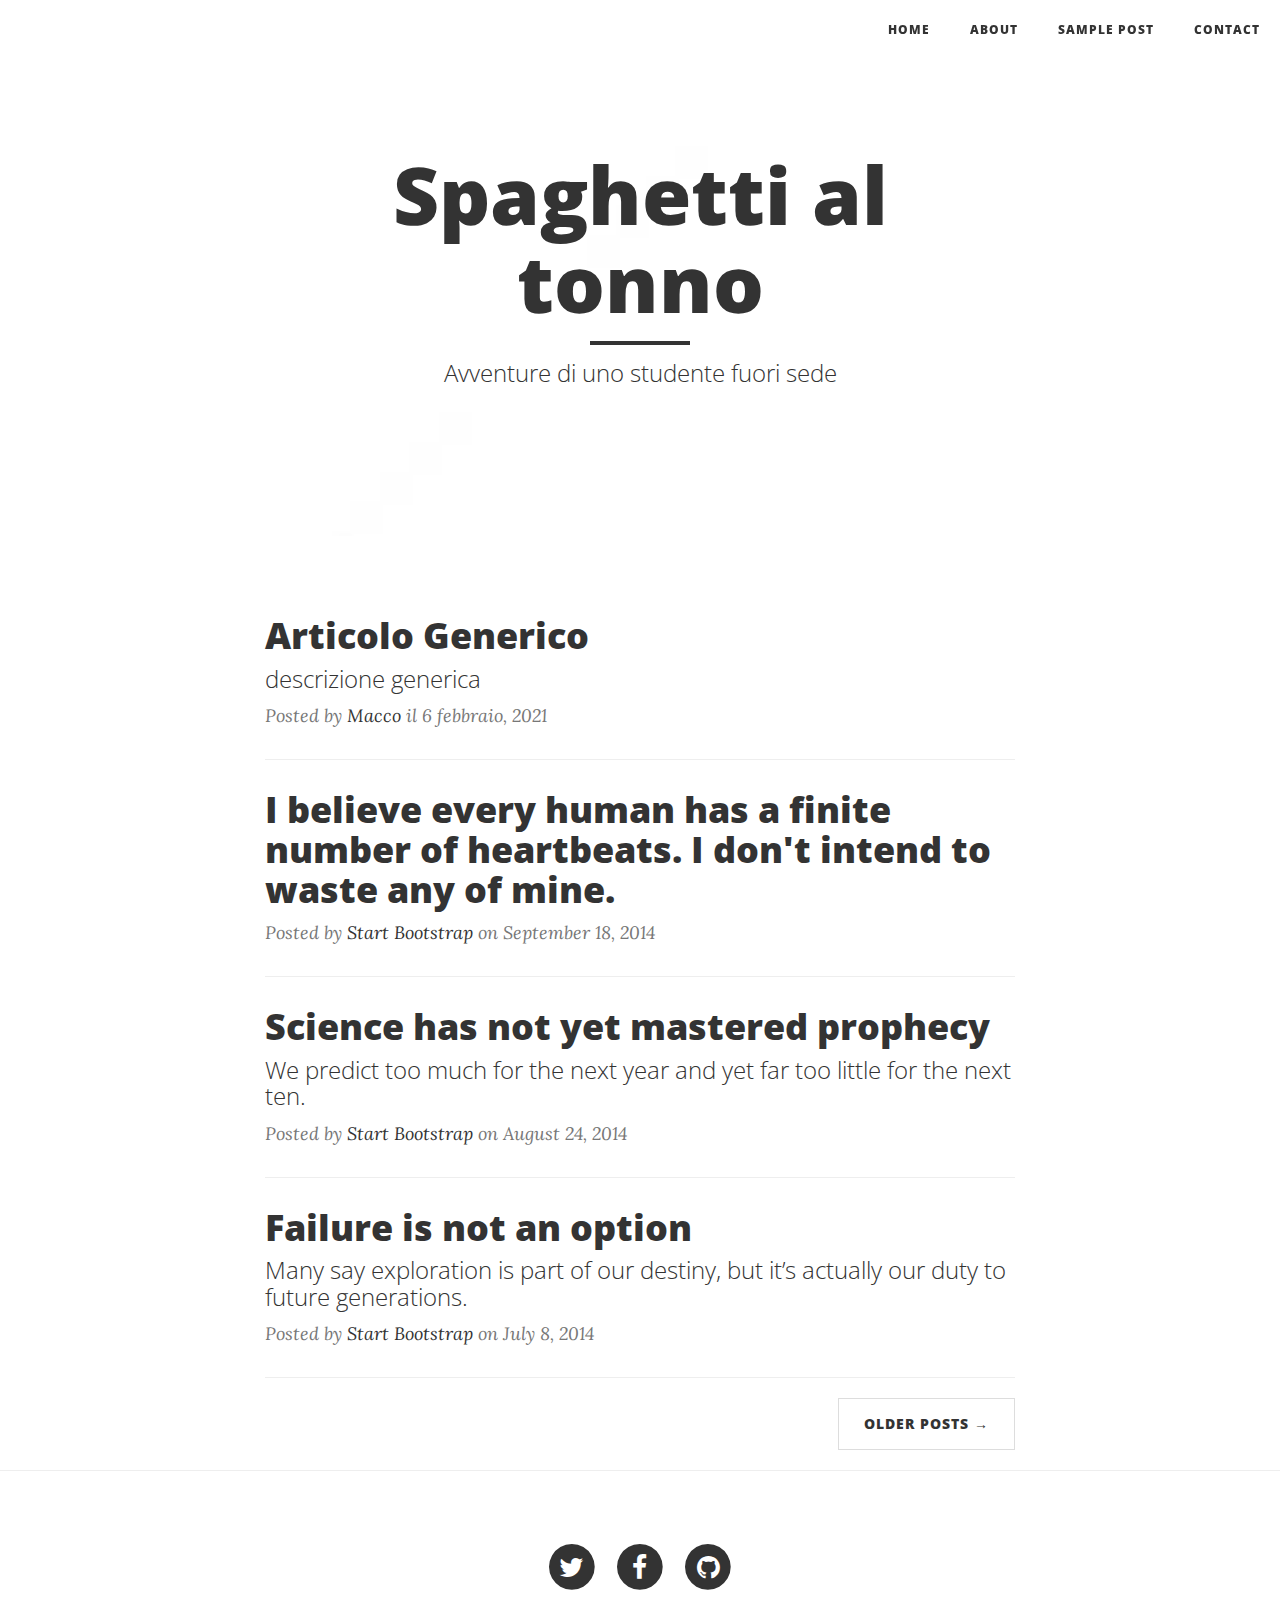
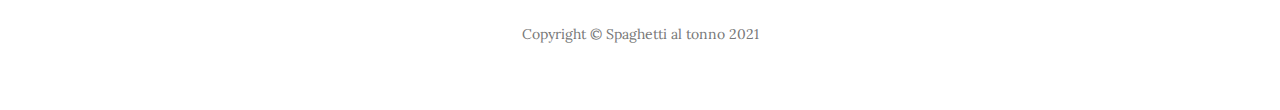
<file: index.html>
<!DOCTYPE html>
<html lang="en">

<head>

    <meta charset="utf-8">
    <meta http-equiv="X-UA-Compatible" content="IE=edge">
    <meta name="viewport" content="width=device-width, initial-scale=1">
    <meta name="description" content="">
    <meta name="author" content="">

    <title> Sat </title>

    <!-- Bootstrap Core CSS -->
    <link href="vendor/bootstrap/css/bootstrap.min.css" rel="stylesheet">

    <!-- Theme CSS -->
    <link href="css/clean-blog.min.css" rel="stylesheet">

    <!-- Custom Fonts -->
    <link href="vendor/font-awesome/css/font-awesome.min.css" rel="stylesheet" type="text/css">
    <link href='https://fonts.googleapis.com/css?family=Lora:400,700,400italic,700italic' rel='stylesheet' type='text/css'>
    <link href='https://fonts.googleapis.com/css?family=Open+Sans:300italic,400italic,600italic,700italic,800italic,400,300,600,700,800' rel='stylesheet' type='text/css'>

    <!-- HTML5 Shim and Respond.js IE8 support of HTML5 elements and media queries -->
    <!-- WARNING: Respond.js doesn't work if you view the page via file:// -->
    <!--[if lt IE 9]>
        <script src="https://oss.maxcdn.com/libs/html5shiv/3.7.0/html5shiv.js"></script>
        <script src="https://oss.maxcdn.com/libs/respond.js/1.4.2/respond.min.js"></script>
    <![endif]-->

</head>

<body>

    <!-- Navigation -->
    <nav class="navbar navbar-default navbar-custom navbar-fixed-top">
        <div class="container-fluid">
            <!-- Brand and toggle get grouped for better mobile display -->
            <div class="navbar-header page-scroll">
                <button type="button" class="navbar-toggle" data-toggle="collapse" data-target="#bs-example-navbar-collapse-1">
                    <span class="sr-only">Toggle navigation</span>
                    Menu <i class="fa fa-bars"></i>
                </button>
                <!-- <a class="navbar-brand" href="index.html">MMM</a> -->
            </div>

            <!-- Collect the nav links, forms, and other content for toggling -->
            <div class="collapse navbar-collapse" id="bs-example-navbar-collapse-1">
                <ul class="nav navbar-nav navbar-right">
                    <li>
                        <a href="index.html">Home</a>
                    </li>
                    <li>
                        <a href="about.html">About</a>
                    </li>
                    <li>
                        <a href="post.html">Sample Post</a>
                    </li>
                    <li>
                        <a href="contact.html">Contact</a>
                    </li>
                </ul>
            </div>
            <!-- /.navbar-collapse -->
        </div>
        <!-- /.container -->
    </nav>

    <!-- Page Header -->
    <!-- Set your background image for this header on the line below. -->
    <header class="intro-header" style="background-image: url('img/home-bg.jpg')">
        <div class="container">
            <div class="row">
                <div class="col-lg-8 col-lg-offset-2 col-md-10 col-md-offset-1">
                    <div class="site-heading">
                        <h1>Spaghetti al tonno</h1>
                        <hr class="small">
                        <span class="subheading">Avventure di uno studente fuori sede</span>
                    </div>
                </div>
            </div>
        </div>
    </header>

    <!-- Main Content -->
    <div class="container">
        <div class="row">
            <div class="col-lg-8 col-lg-offset-2 col-md-10 col-md-offset-1">
                <div class="post-preview">
                    <a href="post.html">
                        <h2 class="post-title">
                            Articolo Generico
                        </h2>
                        <h3 class="post-subtitle">
                            descrizione generica
                        </h3>
                    </a>
                    <p class="post-meta">Posted by <a href="about.html">Macco</a> il 6 febbraio, 2021</p>
                </div>
                <hr>
                <div class="post-preview">
                    <a href="post.html">
                        <h2 class="post-title">
                            I believe every human has a finite number of heartbeats. I don't intend to waste any of mine.
                        </h2>
                    </a>
                    <p class="post-meta">Posted by <a href="#">Start Bootstrap</a> on September 18, 2014</p>
                </div>
                <hr>
                <div class="post-preview">
                    <a href="post.html">
                        <h2 class="post-title">
                            Science has not yet mastered prophecy
                        </h2>
                        <h3 class="post-subtitle">
                            We predict too much for the next year and yet far too little for the next ten.
                        </h3>
                    </a>
                    <p class="post-meta">Posted by <a href="#">Start Bootstrap</a> on August 24, 2014</p>
                </div>
                <hr>
                <div class="post-preview">
                    <a href="post.html">
                        <h2 class="post-title">
                            Failure is not an option
                        </h2>
                        <h3 class="post-subtitle">
                            Many say exploration is part of our destiny, but it’s actually our duty to future generations.
                        </h3>
                    </a>
                    <p class="post-meta">Posted by <a href="#">Start Bootstrap</a> on July 8, 2014</p>
                </div>
                <hr>
                <!-- Pager -->
                <ul class="pager">
                    <li class="next">
                        <a href="#">Older Posts &rarr;</a>
                    </li>
                </ul>
            </div>
        </div>
    </div>

    <hr>

    <!-- Footer -->
    <footer>
        <div class="container">
            <div class="row">
                <div class="col-lg-8 col-lg-offset-2 col-md-10 col-md-offset-1">
                    <ul class="list-inline text-center">
                        <li>
                            <a href="#">
                                <span class="fa-stack fa-lg">
                                    <i class="fa fa-circle fa-stack-2x"></i>
                                    <i class="fa fa-twitter fa-stack-1x fa-inverse"></i>
                                </span>
                            </a>
                        </li>
                        <li>
                            <a href="#">
                                <span class="fa-stack fa-lg">
                                    <i class="fa fa-circle fa-stack-2x"></i>
                                    <i class="fa fa-facebook fa-stack-1x fa-inverse"></i>
                                </span>
                            </a>
                        </li>
                        <li>
                            <a href="#">
                                <span class="fa-stack fa-lg">
                                    <i class="fa fa-circle fa-stack-2x"></i>
                                    <i class="fa fa-github fa-stack-1x fa-inverse"></i>
                                </span>
                            </a>
                        </li>
                    </ul>
                    <p class="copyright text-muted">Copyright &copy; Spaghetti al tonno 2021</p>
                </div>
            </div>
        </div>
    </footer>

    <!-- jQuery -->
    <script src="vendor/jquery/jquery.min.js"></script>

    <!-- Bootstrap Core JavaScript -->
    <script src="vendor/bootstrap/js/bootstrap.min.js"></script>

    <!-- Contact Form JavaScript -->
    <script src="js/jqBootstrapValidation.js"></script>
    <script src="js/contact_me.js"></script>

    <!-- Theme JavaScript -->
    <script src="js/clean-blog.min.js"></script>

</body>

</html>
</file>
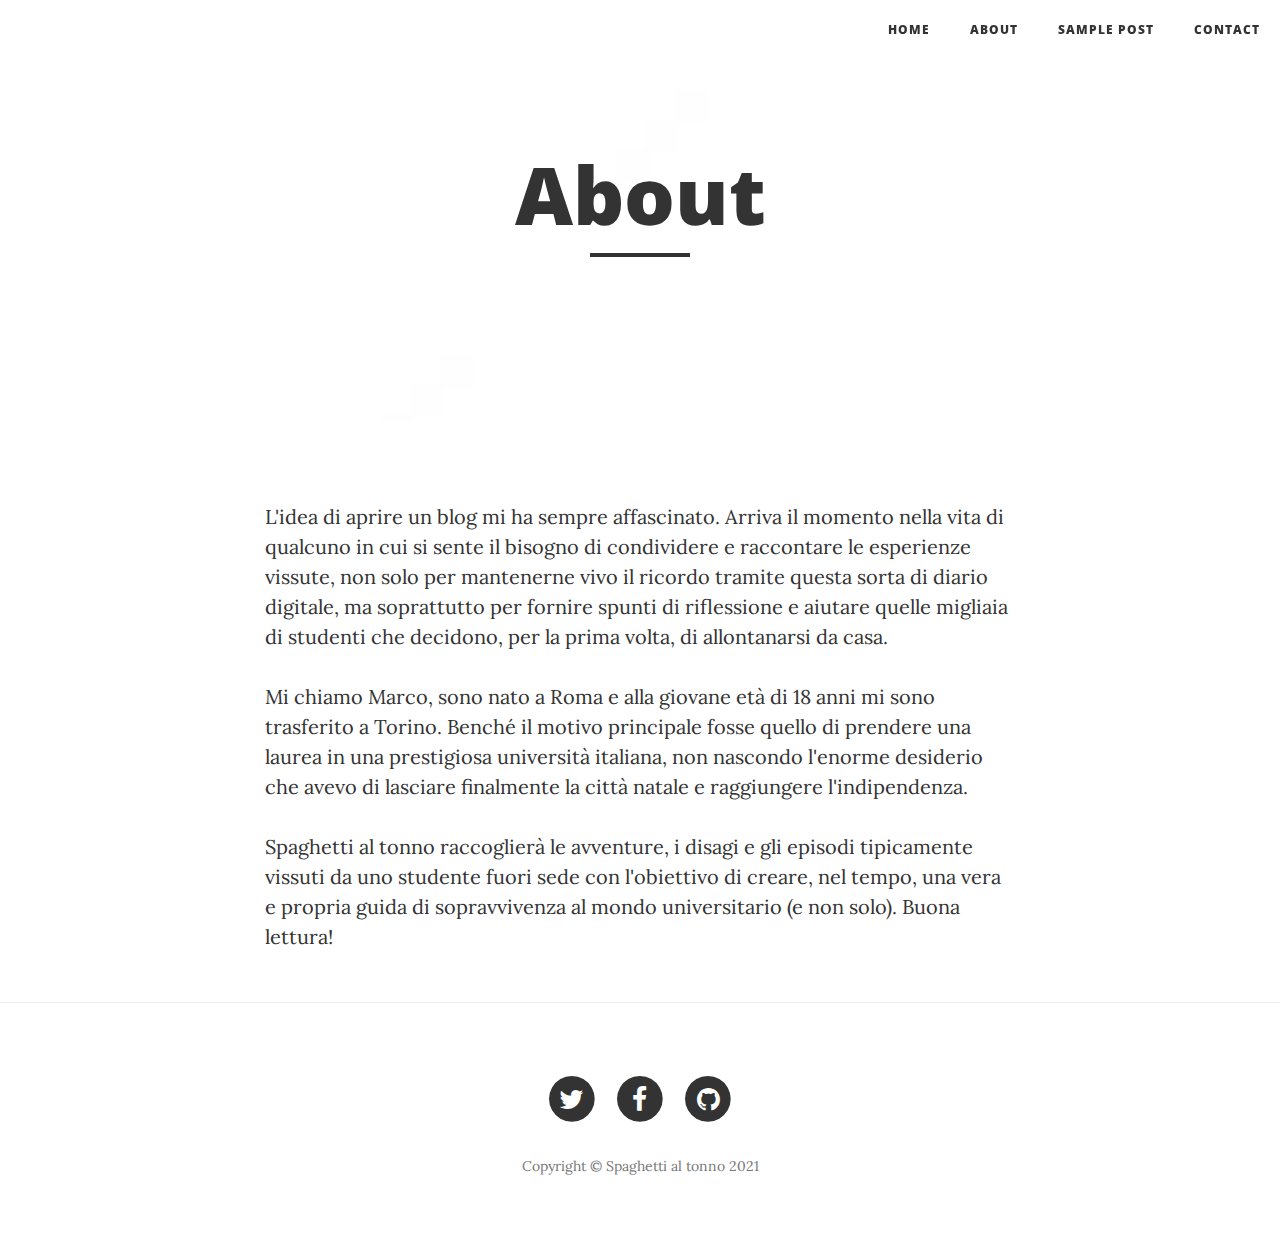
<file: about.html>
<!DOCTYPE html>
<html lang="en">

<head>

    <meta charset="utf-8">
    <meta http-equiv="X-UA-Compatible" content="IE=edge">
    <meta name="viewport" content="width=device-width, initial-scale=1">
    <meta name="description" content="">
    <meta name="author" content="">

    <title> Sat - About</title>

    <!-- Bootstrap Core CSS -->
    <link href="vendor/bootstrap/css/bootstrap.min.css" rel="stylesheet">

    <!-- Theme CSS -->
    <link href="css/clean-blog.min.css" rel="stylesheet">

    <!-- Custom Fonts -->
    <link href="vendor/font-awesome/css/font-awesome.min.css" rel="stylesheet" type="text/css">
    <link href='https://fonts.googleapis.com/css?family=Lora:400,700,400italic,700italic' rel='stylesheet' type='text/css'>
    <link href='https://fonts.googleapis.com/css?family=Open+Sans:300italic,400italic,600italic,700italic,800italic,400,300,600,700,800' rel='stylesheet' type='text/css'>

    <!-- HTML5 Shim and Respond.js IE8 support of HTML5 elements and media queries -->
    <!-- WARNING: Respond.js doesn't work if you view the page via file:// -->
    <!--[if lt IE 9]>
        <script src="https://oss.maxcdn.com/libs/html5shiv/3.7.0/html5shiv.js"></script>
        <script src="https://oss.maxcdn.com/libs/respond.js/1.4.2/respond.min.js"></script>
    <![endif]-->

</head>

<body>

    <!-- Navigation -->
    <nav class="navbar navbar-default navbar-custom navbar-fixed-top">
        <div class="container-fluid">
            <!-- Brand and toggle get grouped for better mobile display -->
            <div class="navbar-header page-scroll">
                <button type="button" class="navbar-toggle" data-toggle="collapse" data-target="#bs-example-navbar-collapse-1">
                    <span class="sr-only">Toggle navigation</span>
                    Menu <i class="fa fa-bars"></i>
                </button>
                <!-- <a class="navbar-brand" href="index.html">Start Bootstrap</a> -->
            </div>

            <!-- Collect the nav links, forms, and other content for toggling -->
            <div class="collapse navbar-collapse" id="bs-example-navbar-collapse-1">
                <ul class="nav navbar-nav navbar-right">
                    <li>
                        <a href="index.html">Home</a>
                    </li>
                    <li>
                        <a href="about.html">About</a>
                    </li>
                    <li>
                        <a href="post.html">Sample Post</a>
                    </li>
                    <li>
                        <a href="contact.html">Contact</a>
                    </li>
                </ul>
            </div>
            <!-- /.navbar-collapse -->
        </div>
        <!-- /.container -->
    </nav>

    <!-- Page Header -->
    <!-- Set your background image for this header on the line below. -->
    <header class="intro-header" style="background-image: url('img/about-bg.jpg')">
        <div class="container">
            <div class="row">
                <div class="col-lg-8 col-lg-offset-2 col-md-10 col-md-offset-1">
                    <div class="page-heading">
                        <h1>About</h1>
                        <hr class="small">
                        <!-- <span class="subheading">Studente, Cuoco, Re</span> -->
                    </div>
                </div>
            </div>
        </div>
    </header>

    <!-- Main Content -->
    <div class="container">
        <div class="row">
            <div class="col-lg-8 col-lg-offset-2 col-md-10 col-md-offset-1">
                <p> L'idea di aprire un blog mi ha sempre affascinato. Arriva il momento nella vita di qualcuno in cui si sente il bisogno di condividere e raccontare 
                    le esperienze vissute, non solo per mantenerne vivo il ricordo tramite questa sorta di diario digitale, ma soprattutto per fornire spunti di riflessione e 
                    aiutare quelle migliaia di studenti che decidono, per la prima volta, di allontanarsi da casa. 
                </p>
                <p> Mi chiamo Marco, sono nato a Roma e alla giovane età di 18 anni mi sono trasferito a Torino. Benché il motivo principale fosse quello di prendere una laurea
                    in una prestigiosa università italiana, non nascondo l'enorme desiderio che avevo di lasciare finalmente la città natale e 
                    raggiungere l'indipendenza. 
                </p>
                <p>
                    Spaghetti al tonno raccoglierà le avventure, i disagi e gli episodi tipicamente vissuti da uno studente fuori sede con l'obiettivo di creare, nel tempo, una
                    vera e propria guida di sopravvivenza al mondo universitario (e non solo). Buona lettura!   
                </p>
            </div>
        </div>
    </div>

    <hr>

    <!-- Footer -->
    <footer>
        <div class="container">
            <div class="row">
                <div class="col-lg-8 col-lg-offset-2 col-md-10 col-md-offset-1">
                    <ul class="list-inline text-center">
                        <li>
                            <a href="#">
                                <span class="fa-stack fa-lg">
                                    <i class="fa fa-circle fa-stack-2x"></i>
                                    <i class="fa fa-twitter fa-stack-1x fa-inverse"></i>
                                </span>
                            </a>
                        </li>
                        <li>
                            <a href="#">
                                <span class="fa-stack fa-lg">
                                    <i class="fa fa-circle fa-stack-2x"></i>
                                    <i class="fa fa-facebook fa-stack-1x fa-inverse"></i>
                                </span>
                            </a>
                        </li>
                        <li>
                            <a href="#">
                                <span class="fa-stack fa-lg">
                                    <i class="fa fa-circle fa-stack-2x"></i>
                                    <i class="fa fa-github fa-stack-1x fa-inverse"></i>
                                </span>
                            </a>
                        </li>
                    </ul>
                    <p class="copyright text-muted">Copyright &copy; Spaghetti al tonno 2021</p>
                </div>
            </div>
        </div>
    </footer>

    <!-- jQuery -->
    <script src="vendor/jquery/jquery.min.js"></script>

    <!-- Bootstrap Core JavaScript -->
    <script src="vendor/bootstrap/js/bootstrap.min.js"></script>

    <!-- Contact Form JavaScript -->
    <script src="js/jqBootstrapValidation.js"></script>
    <script src="js/contact_me.js"></script>

    <!-- Theme JavaScript -->
    <script src="js/clean-blog.min.js"></script>

</body>

</html>
</file>
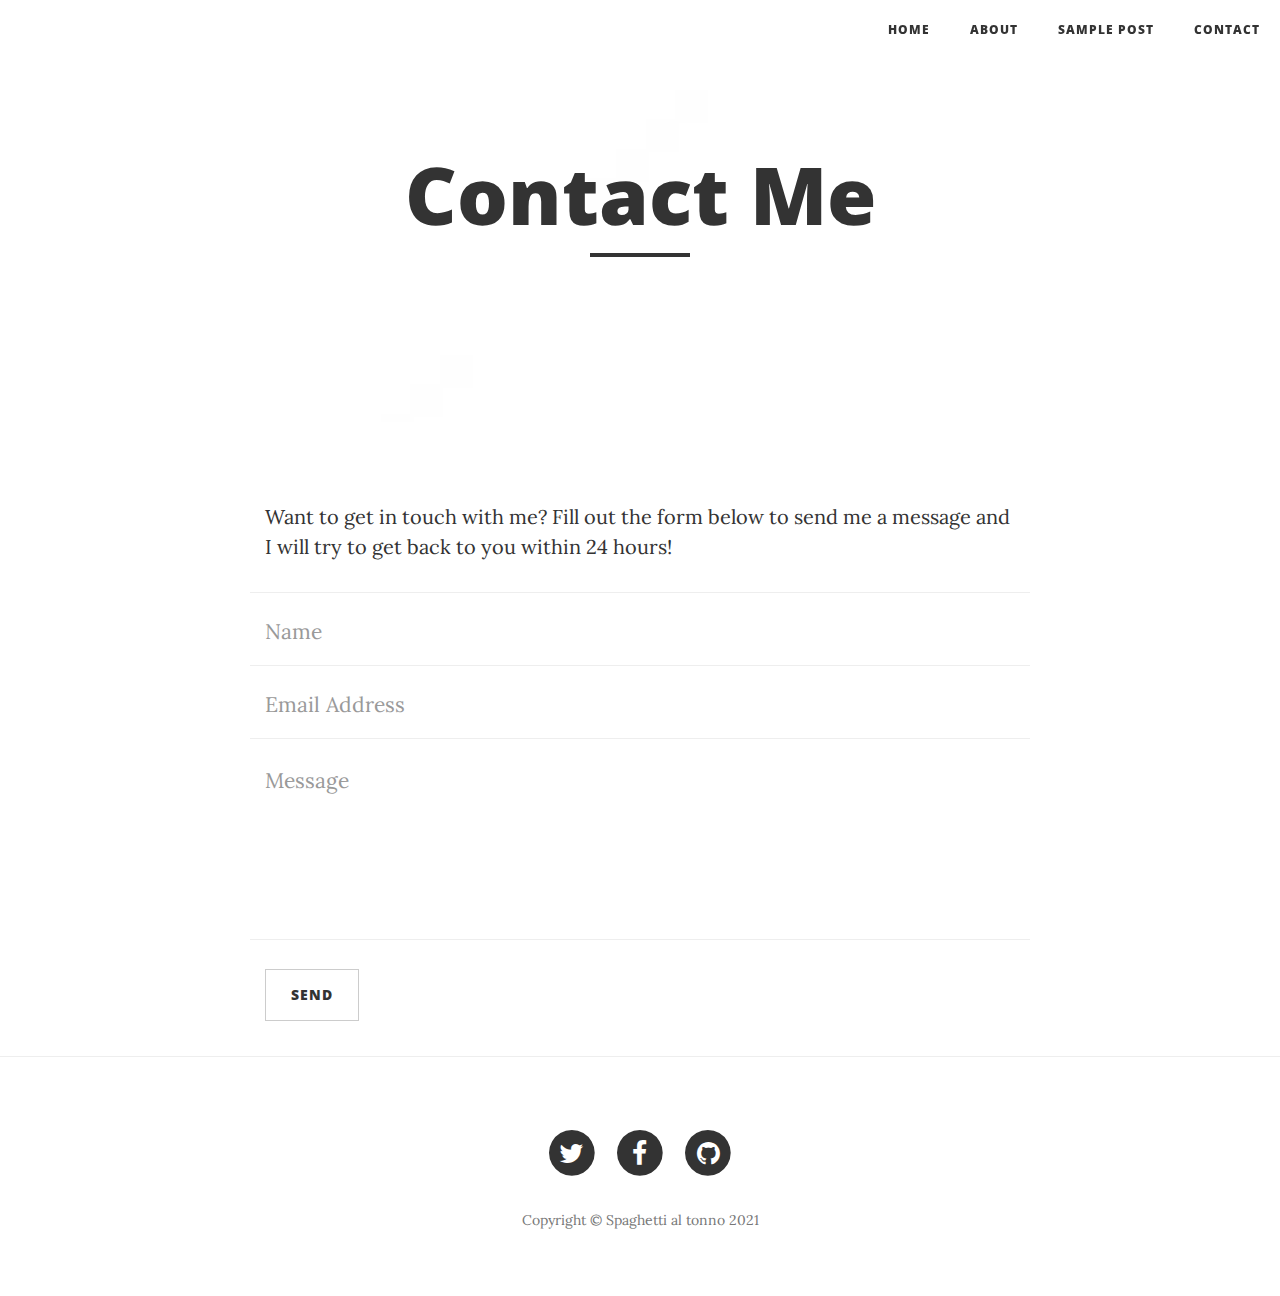
<file: contact.html>
<!DOCTYPE html>
<html lang="en">

<head>

    <meta charset="utf-8">
    <meta http-equiv="X-UA-Compatible" content="IE=edge">
    <meta name="viewport" content="width=device-width, initial-scale=1">
    <meta name="description" content="">
    <meta name="author" content="">

    <title> Sat - Contact</title>

    <!-- Bootstrap Core CSS -->
    <link href="vendor/bootstrap/css/bootstrap.min.css" rel="stylesheet">

    <!-- Theme CSS -->
    <link href="css/clean-blog.min.css" rel="stylesheet">

    <!-- Custom Fonts -->
    <link href="vendor/font-awesome/css/font-awesome.min.css" rel="stylesheet" type="text/css">
    <link href='https://fonts.googleapis.com/css?family=Lora:400,700,400italic,700italic' rel='stylesheet' type='text/css'>
    <link href='https://fonts.googleapis.com/css?family=Open+Sans:300italic,400italic,600italic,700italic,800italic,400,300,600,700,800' rel='stylesheet' type='text/css'>

    <!-- HTML5 Shim and Respond.js IE8 support of HTML5 elements and media queries -->
    <!-- WARNING: Respond.js doesn't work if you view the page via file:// -->
    <!--[if lt IE 9]>
        <script src="https://oss.maxcdn.com/libs/html5shiv/3.7.0/html5shiv.js"></script>
        <script src="https://oss.maxcdn.com/libs/respond.js/1.4.2/respond.min.js"></script>
    <![endif]-->

</head>

<body>

    <!-- Navigation -->
    <nav class="navbar navbar-default navbar-custom navbar-fixed-top">
        <div class="container-fluid">
            <!-- Brand and toggle get grouped for better mobile display -->
            <div class="navbar-header page-scroll">
                <button type="button" class="navbar-toggle" data-toggle="collapse" data-target="#bs-example-navbar-collapse-1">
                    <span class="sr-only">Toggle navigation</span>
                    Menu <i class="fa fa-bars"></i>
                </button>
                <!-- <a class="navbar-brand" href="index.html">Start Bootstrap</a> -->
            </div>

            <!-- Collect the nav links, forms, and other content for toggling -->
            <div class="collapse navbar-collapse" id="bs-example-navbar-collapse-1">
                <ul class="nav navbar-nav navbar-right">
                    <li>
                        <a href="index.html">Home</a>
                    </li>
                    <li>
                        <a href="about.html">About</a>
                    </li>
                    <li>
                        <a href="post.html">Sample Post</a>
                    </li>
                    <li>
                        <a href="contact.html">Contact</a>
                    </li>
                </ul>
            </div>
            <!-- /.navbar-collapse -->
        </div>
        <!-- /.container -->
    </nav>

    <!-- Page Header -->
    <!-- Set your background image for this header on the line below. -->
    <header class="intro-header" style="background-image: url('img/contact-bg.jpg')">
        <div class="container">
            <div class="row">
                <div class="col-lg-8 col-lg-offset-2 col-md-10 col-md-offset-1">
                    <div class="page-heading">
                        <h1>Contact Me</h1>
                        <hr class="small">
                        <span class="subheading"><span>
                    </div>
                </div>
            </div>
        </div>
    </header>

    <!-- Main Content -->
    <div class="container">
        <div class="row">
            <div class="col-lg-8 col-lg-offset-2 col-md-10 col-md-offset-1">
                <p>Want to get in touch with me? Fill out the form below to send me a message and I will try to get back to you within 24 hours!</p>
                <!-- Contact Form - Enter your email address on line 19 of the mail/contact_me.php file to make this form work. -->
                <!-- WARNING: Some web hosts do not allow emails to be sent through forms to common mail hosts like Gmail or Yahoo. It's recommended that you use a private domain email address! -->
                <!-- NOTE: To use the contact form, your site must be on a live web host with PHP! The form will not work locally! -->
                <form name="sentMessage" id="contactForm" novalidate method="POST">
                    <div class="row control-group">
                        <div class="form-group col-xs-12 floating-label-form-group controls">
                            <label>Name</label>
                            <input type="text" class="form-control" placeholder="Name" id="name" required data-validation-required-message="Please enter your name.">
                            <p class="help-block text-danger"></p>
                        </div>
                    </div>
                    <div class="row control-group">
                        <div class="form-group col-xs-12 floating-label-form-group controls">
                            <label>Email Address</label>
                            <input type="email" class="form-control" placeholder="Email Address" id="email" required data-validation-required-message="Please enter your email address.">
                            <p class="help-block text-danger"></p>
                        </div>
                    </div>
                    <!-- <div class="row control-group">
                        <div class="form-group col-xs-12 floating-label-form-group controls">
                            <label>Phone Number</label>
                            <input type="tel" class="form-control" placeholder="Phone Number" id="phone" required data-validation-required-message="Please enter your phone number.">
                            <p class="help-block text-danger"></p>
                        </div>
                    </div> -->
                    <div class="row control-group">
                        <div class="form-group col-xs-12 floating-label-form-group controls">
                            <label>Message</label>
                            <textarea rows="5" class="form-control" placeholder="Message" id="message" required data-validation-required-message="Please enter a message."></textarea>
                            <p class="help-block text-danger"></p>
                        </div>
                    </div>
                    <br>
                    <div id="success"></div>
                    <div class="row">
                        <div class="form-group col-xs-12">
                            <button type="submit" class="btn btn-default">Send</button>
                        </div>
                    </div>
                </form>
            </div>
        </div>
    </div>

    <hr>

    <!-- Footer -->
    <footer>
        <div class="container">
            <div class="row">
                <div class="col-lg-8 col-lg-offset-2 col-md-10 col-md-offset-1">
                    <ul class="list-inline text-center">
                        <li>
                            <a href="#">
                                <span class="fa-stack fa-lg">
                                    <i class="fa fa-circle fa-stack-2x"></i>
                                    <i class="fa fa-twitter fa-stack-1x fa-inverse"></i>
                                </span>
                            </a>
                        </li>
                        <li>
                            <a href="#">
                                <span class="fa-stack fa-lg">
                                    <i class="fa fa-circle fa-stack-2x"></i>
                                    <i class="fa fa-facebook fa-stack-1x fa-inverse"></i>
                                </span>
                            </a>
                        </li>
                        <li>
                            <a href="#">
                                <span class="fa-stack fa-lg">
                                    <i class="fa fa-circle fa-stack-2x"></i>
                                    <i class="fa fa-github fa-stack-1x fa-inverse"></i>
                                </span>
                            </a>
                        </li>
                    </ul>
                    <p class="copyright text-muted">Copyright &copy; Spaghetti al tonno 2021</p>
                </div>
            </div>
        </div>
    </footer>

    <!-- jQuery -->
    <script src="vendor/jquery/jquery.min.js"></script>

    <!-- Bootstrap Core JavaScript -->
    <script src="vendor/bootstrap/js/bootstrap.min.js"></script>

    <!-- Contact Form JavaScript -->
    <script src="js/jqBootstrapValidation.js"></script>
    <script src="js/contact_me.js"></script>

    <!-- Theme JavaScript -->
    <script src="js/clean-blog.min.js"></script>

</body>

</html>
</file>
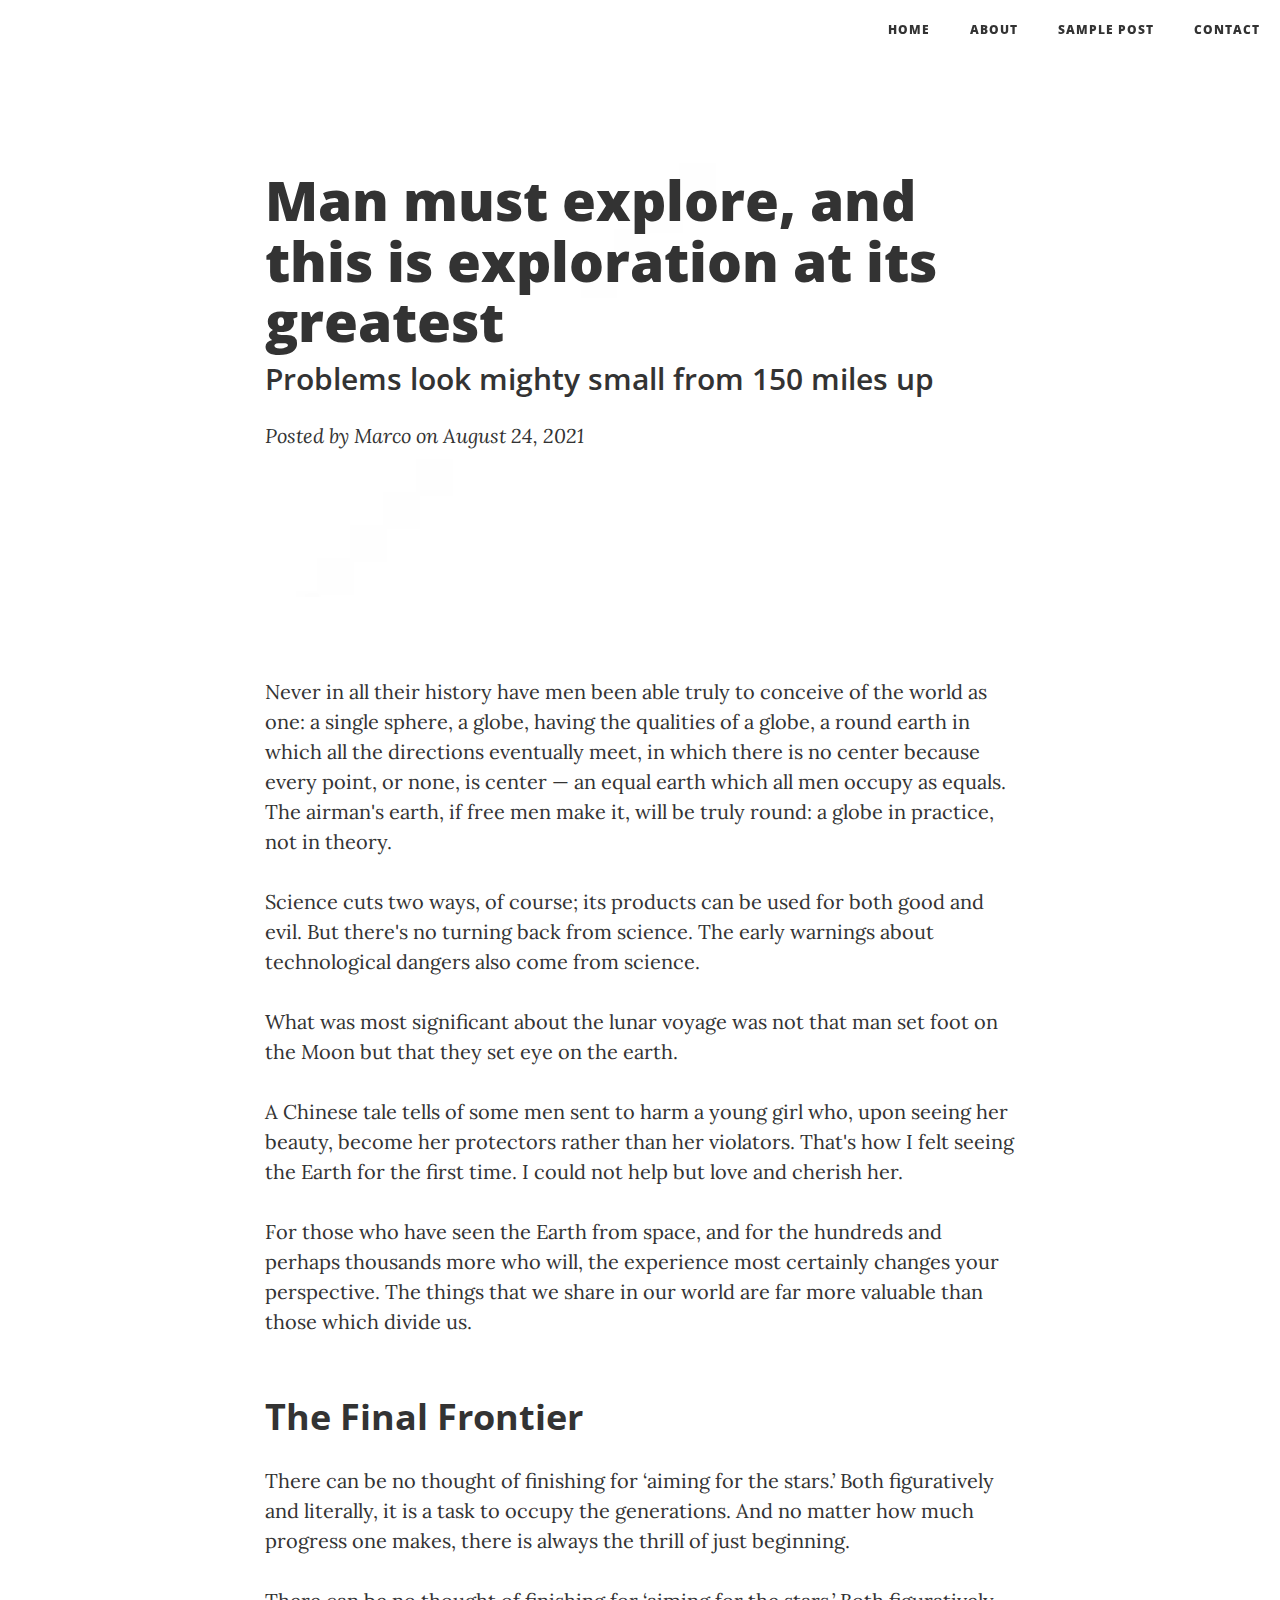
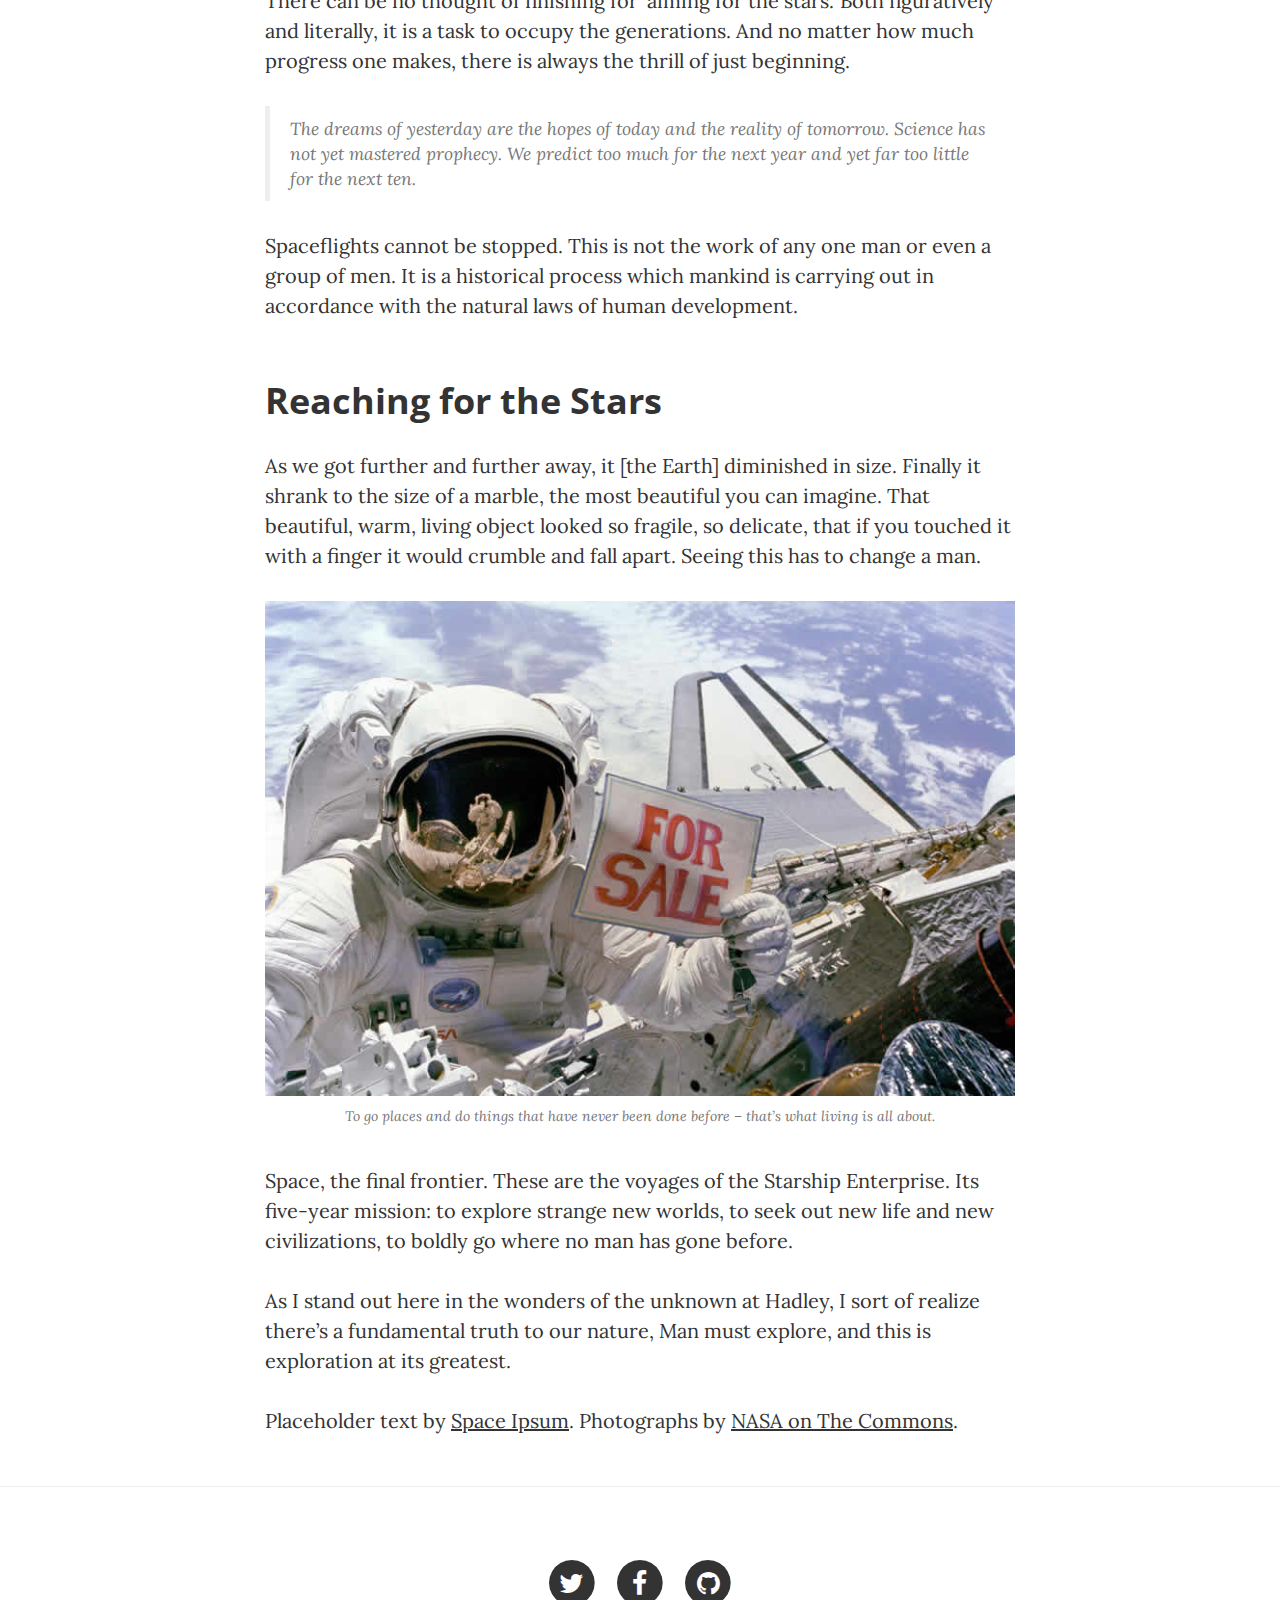
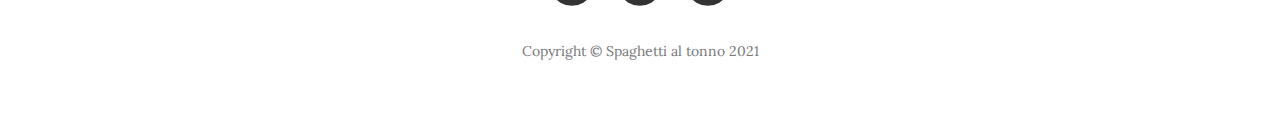
<file: post.html>
<!DOCTYPE html>
<html lang="en">

<head>

    <meta charset="utf-8">
    <meta http-equiv="X-UA-Compatible" content="IE=edge">
    <meta name="viewport" content="width=device-width, initial-scale=1">
    <meta name="description" content="">
    <meta name="author" content="">

    <title>Sat - Man must explore</title>

    <!-- Bootstrap Core CSS -->
    <link href="vendor/bootstrap/css/bootstrap.min.css" rel="stylesheet">

    <!-- Theme CSS -->
    <link href="css/clean-blog.min.css" rel="stylesheet">

    <!-- Custom Fonts -->
    <link href="vendor/font-awesome/css/font-awesome.min.css" rel="stylesheet" type="text/css">
    <link href='https://fonts.googleapis.com/css?family=Lora:400,700,400italic,700italic' rel='stylesheet' type='text/css'>
    <link href='https://fonts.googleapis.com/css?family=Open+Sans:300italic,400italic,600italic,700italic,800italic,400,300,600,700,800' rel='stylesheet' type='text/css'>

    <!-- HTML5 Shim and Respond.js IE8 support of HTML5 elements and media queries -->
    <!-- WARNING: Respond.js doesn't work if you view the page via file:// -->
    <!--[if lt IE 9]>
        <script src="https://oss.maxcdn.com/libs/html5shiv/3.7.0/html5shiv.js"></script>
        <script src="https://oss.maxcdn.com/libs/respond.js/1.4.2/respond.min.js"></script>
    <![endif]-->

</head>

<body>

    <!-- Navigation -->
    <nav class="navbar navbar-default navbar-custom navbar-fixed-top">
        <div class="container-fluid">
            <!-- Brand and toggle get grouped for better mobile display -->
            <div class="navbar-header page-scroll">
                <button type="button" class="navbar-toggle" data-toggle="collapse" data-target="#bs-example-navbar-collapse-1">
                    <span class="sr-only">Toggle navigation</span>
                    Menu <i class="fa fa-bars"></i>
                </button>
                <!-- <a class="navbar-brand" href="index.html">Start Bootstrap</a> -->
            </div>

            <!-- Collect the nav links, forms, and other content for toggling -->
            <div class="collapse navbar-collapse" id="bs-example-navbar-collapse-1">
                <ul class="nav navbar-nav navbar-right">
                    <li>
                        <a href="index.html">Home</a>
                    </li>
                    <li>
                        <a href="about.html">About</a>
                    </li>
                    <li>
                        <a href="post.html">Sample Post</a>
                    </li>
                    <li>
                        <a href="contact.html">Contact</a>
                    </li>
                </ul>
            </div>
            <!-- /.navbar-collapse -->
        </div>
        <!-- /.container -->
    </nav>

    <!-- Page Header -->
    <!-- Set your background image for this header on the line below. -->
    <header class="intro-header" style="background-image: url('img/post-bg.jpg')">
        <div class="container">
            <div class="row">
                <div class="col-lg-8 col-lg-offset-2 col-md-10 col-md-offset-1">
                    <div class="post-heading">
                        <h1>Man must explore, and this is exploration at its greatest</h1>
                        <h2 class="subheading">Problems look mighty small from 150 miles up</h2>
                        <span class="meta">Posted by <a href="#"> Marco </a> on August 24, 2021</span>
                    </div>
                </div>
            </div>
        </div>
    </header>

    <!-- Post Content -->
    <article>
        <div class="container">
            <div class="row">
                <div class="col-lg-8 col-lg-offset-2 col-md-10 col-md-offset-1">
                    <p>Never in all their history have men been able truly to conceive of the world as one: a single sphere, a globe, having the qualities of a globe, a round earth in which all the directions eventually meet, in which there is no center because every point, or none, is center — an equal earth which all men occupy as equals. The airman's earth, if free men make it, will be truly round: a globe in practice, not in theory.</p>

                    <p>Science cuts two ways, of course; its products can be used for both good and evil. But there's no turning back from science. The early warnings about technological dangers also come from science.</p>

                    <p>What was most significant about the lunar voyage was not that man set foot on the Moon but that they set eye on the earth.</p>

                    <p>A Chinese tale tells of some men sent to harm a young girl who, upon seeing her beauty, become her protectors rather than her violators. That's how I felt seeing the Earth for the first time. I could not help but love and cherish her.</p>

                    <p>For those who have seen the Earth from space, and for the hundreds and perhaps thousands more who will, the experience most certainly changes your perspective. The things that we share in our world are far more valuable than those which divide us.</p>

                    <h2 class="section-heading">The Final Frontier</h2>

                    <p>There can be no thought of finishing for ‘aiming for the stars.’ Both figuratively and literally, it is a task to occupy the generations. And no matter how much progress one makes, there is always the thrill of just beginning.</p>

                    <p>There can be no thought of finishing for ‘aiming for the stars.’ Both figuratively and literally, it is a task to occupy the generations. And no matter how much progress one makes, there is always the thrill of just beginning.</p>

                    <blockquote>The dreams of yesterday are the hopes of today and the reality of tomorrow. Science has not yet mastered prophecy. We predict too much for the next year and yet far too little for the next ten.</blockquote>

                    <p>Spaceflights cannot be stopped. This is not the work of any one man or even a group of men. It is a historical process which mankind is carrying out in accordance with the natural laws of human development.</p>

                    <h2 class="section-heading">Reaching for the Stars</h2>

                    <p>As we got further and further away, it [the Earth] diminished in size. Finally it shrank to the size of a marble, the most beautiful you can imagine. That beautiful, warm, living object looked so fragile, so delicate, that if you touched it with a finger it would crumble and fall apart. Seeing this has to change a man.</p>

                    <a href="#">
                        <img class="img-responsive" src="img/post-sample-image.jpg" alt="">
                    </a>
                    <span class="caption text-muted">To go places and do things that have never been done before – that’s what living is all about.</span>

                    <p>Space, the final frontier. These are the voyages of the Starship Enterprise. Its five-year mission: to explore strange new worlds, to seek out new life and new civilizations, to boldly go where no man has gone before.</p>

                    <p>As I stand out here in the wonders of the unknown at Hadley, I sort of realize there’s a fundamental truth to our nature, Man must explore, and this is exploration at its greatest.</p>

                    <p>Placeholder text by <a href="http://spaceipsum.com/">Space Ipsum</a>. Photographs by <a href="https://www.flickr.com/photos/nasacommons/">NASA on The Commons</a>.</p>
                </div>
            </div>
        </div>
    </article>

    <hr>

    <!-- Footer -->
    <footer>
        <div class="container">
            <div class="row">
                <div class="col-lg-8 col-lg-offset-2 col-md-10 col-md-offset-1">
                    <ul class="list-inline text-center">
                        <li>
                            <a href="#">
                                <span class="fa-stack fa-lg">
                                    <i class="fa fa-circle fa-stack-2x"></i>
                                    <i class="fa fa-twitter fa-stack-1x fa-inverse"></i>
                                </span>
                            </a>
                        </li>
                        <li>
                            <a href="#">
                                <span class="fa-stack fa-lg">
                                    <i class="fa fa-circle fa-stack-2x"></i>
                                    <i class="fa fa-facebook fa-stack-1x fa-inverse"></i>
                                </span>
                            </a>
                        </li>
                        <li>
                            <a href="#">
                                <span class="fa-stack fa-lg">
                                    <i class="fa fa-circle fa-stack-2x"></i>
                                    <i class="fa fa-github fa-stack-1x fa-inverse"></i>
                                </span>
                            </a>
                        </li>
                    </ul>
                    <p class="copyright text-muted">Copyright &copy; Spaghetti al tonno 2021</p>
                </div>
            </div>
        </div>
    </footer>

    <!-- jQuery -->
    <script src="vendor/jquery/jquery.min.js"></script>

    <!-- Bootstrap Core JavaScript -->
    <script src="vendor/bootstrap/js/bootstrap.min.js"></script>

    <!-- Contact Form JavaScript -->
    <script src="js/jqBootstrapValidation.js"></script>
    <script src="js/contact_me.js"></script>

    <!-- Theme JavaScript -->
    <script src="js/clean-blog.min.js"></script>

</body>

</html>
</file>
<file: css/clean-blog.min.css>
/*!
 * Start Bootstrap - Clean Blog v3.3.7+1 (http://startbootstrap.com/template-overviews/clean-blog)
 * Copyright 2013-2017 Start Bootstrap
 * Licensed under MIT (https://github.com/BlackrockDigital/startbootstrap/blob/gh-pages/LICENSE)
 */a,body{color:#333}.navbar-custom .nav li a,.navbar-custom .navbar-brand,h1,h2,h3,h4,h5,h6{font-weight:800}.caption,.intro-header .page-heading,.intro-header .site-heading,footer .copyright{text-align:center}body{font-family:Lora,'Times New Roman',serif;font-size:20px;-webkit-tap-highlight-color:#0085A1}.intro-header .page-heading .subheading,.intro-header .post-heading .subheading,.intro-header .site-heading .subheading,.navbar-custom,h1,h2,h3,h4,h5,h6{font-family:'Open Sans','Helvetica Neue',Helvetica,Arial,sans-serif}p{line-height:1.5;margin:30px 0}p a{text-decoration:underline}a:focus,a:hover{color:#0085A1}a img:focus,a img:hover{cursor:zoom-in}blockquote{color:#777;font-style:italic}hr.small{max-width:100px;margin:15px auto;border-width:4px;border-color:#333}.navbar-custom{position:absolute;top:0;left:0;width:100%;z-index:3}.navbar-custom .navbar-header .navbar-toggle{color:#777;font-weight:800;text-transform:uppercase;font-size:12px}.navbar-custom .nav li a{text-transform:uppercase;font-size:12px;letter-spacing:1px}@media only screen and (min-width:768px){.navbar-custom{background:0 0;border-bottom:1px solid transparent}.navbar-custom .navbar-brand{color:#333;padding:20px}.navbar-custom .navbar-brand:focus,.navbar-custom .navbar-brand:hover{color: #333}.navbar-custom .nav li a{color:#333;padding:20px}.navbar-custom .nav li a:focus,.navbar-custom .nav li a:hover{color:#0085A1}.navbar-custom .nav li ul.dropdown-menu a{color:#333}.navbar-custom .nav li ul.dropdown-menu a:focus,.navbar-custom .nav li ul.dropdown-menu a:hover{color:#0085A1}}@media only screen and (min-width:1170px){.navbar-custom{-webkit-transition:background-color .3s;-moz-transition:background-color .3s;transition:background-color .3s;-webkit-transform:translate3d(0,0,0);-moz-transform:translate3d(0,0,0);-ms-transform:translate3d(0,0,0);-o-transform:translate3d(0,0,0);transform:translate3d(0,0,0);-webkit-backface-visibility:hidden;backface-visibility:hidden}.navbar-custom.is-fixed{position:fixed;top:-61px;background-color:rgba(255,255,255,.9);border-bottom:1px solid #f2f2f2;-webkit-transition:-webkit-transform .3s;-moz-transition:-moz-transform .3s;transition:transform .3s}.navbar-custom.is-fixed .navbar-brand{color:#123}.navbar-custom.is-fixed .navbar-brand:focus,.navbar-custom.is-fixed .navbar-brand:hover{color:#0085A1}.navbar-custom.is-fixed .nav li a{color:#333}.navbar-custom.is-fixed .nav li a:focus,.navbar-custom.is-fixed .nav li a:hover{color:#0085A1}.navbar-custom.is-visible{-webkit-transform:translate3d(0,100%,0);-moz-transform:translate3d(0,100%,0);-ms-transform:translate3d(0,100%,0);-o-transform:translate3d(0,100%,0);transform:translate3d(0,100%,0)}}.intro-header{background:center center no-repeat;-webkit-background-size:cover;-moz-background-size:cover;background-size:cover;-o-background-size:cover;margin-bottom:50px}.intro-header .page-heading,.intro-header .post-heading,.intro-header .site-heading{padding:100px 0 50px;color:#333}.intro-header .page-heading h1,.intro-header .site-heading h1{margin-top:0;font-size:50px}.intro-header .page-heading .subheading,.intro-header .site-heading .subheading{font-size:24px;line-height:1.1;display:block;font-weight:300;margin:10px 0 0}@media only screen and (min-width:768px){.intro-header .page-heading,.intro-header .post-heading,.intro-header .site-heading{padding:150px 0}.intro-header .page-heading h1,.intro-header .site-heading h1{font-size:80px}}.intro-header .post-heading h1{font-size:35px}.intro-header .post-heading .meta,.intro-header .post-heading .subheading{line-height:1.1;display:block}.intro-header .post-heading .subheading{font-size:24px;margin:10px 0 30px;font-weight:600}.intro-header .post-heading .meta{font-family:Lora,'Times New Roman',serif;font-style:italic;font-weight:300;font-size:20px}.intro-header .post-heading .meta a{color:#333}@media only screen and (min-width:768px){.intro-header .post-heading h1{font-size:55px}.intro-header .post-heading .subheading{font-size:30px}}.post-preview>a{color:#333}.post-preview>a:focus,.post-preview>a:hover{text-decoration:none;color:#0085A1}.post-preview>a>.post-title{font-size:30px;margin-top:30px;margin-bottom:10px}.post-preview>a>.post-subtitle{margin:0 0 10px;font-weight:300}.post-preview>.post-meta{color:#777;font-size:18px;font-style:italic;margin-top:0}.post-preview>.post-meta>a{text-decoration:none;color:#333}.post-preview>.post-meta>a:focus,.post-preview>.post-meta>a:hover{color:#0085A1;text-decoration:underline}@media only screen and (min-width:768px){.post-preview>a>.post-title{font-size:36px}}.section-heading{font-size:36px;margin-top:60px;font-weight:700}.btn,.pager li>a,.pager li>span{font-family:'Open Sans','Helvetica Neue',Helvetica,Arial,sans-serif;text-transform:uppercase;font-weight:800;letter-spacing:1px}.caption{font-size:14px;padding:10px;font-style:italic;margin:0;display:block;border-bottom-right-radius:5px;border-bottom-left-radius:5px}footer{padding:50px 0 65px}footer .list-inline{margin:0;padding:0}footer .copyright{font-size:14px;margin-bottom:0}.floating-label-form-group{font-size:14px;position:relative;margin-bottom:0;padding-bottom:.5em;border-bottom:1px solid #eee}.floating-label-form-group input,.floating-label-form-group textarea{z-index:1;position:relative;padding-right:0;padding-left:0;border:none;border-radius:0;font-size:1.5em;background:0 0;box-shadow:none!important;resize:none}.floating-label-form-group label{display:block;z-index:0;position:relative;top:2em;margin:0;font-size:.85em;line-height:1.764705882em;vertical-align:middle;vertical-align:baseline;opacity:0;-webkit-transition:top .3s ease,opacity .3s ease;-moz-transition:top .3s ease,opacity .3s ease;-ms-transition:top .3s ease,opacity .3s ease;transition:top .3s ease,opacity .3s ease}.floating-label-form-group::not(:first-child){padding-left:14px;border-left:1px solid #eee}.floating-label-form-group-with-value label{top:0;opacity:1}.floating-label-form-group-with-focus label{color:#0085A1}form .row:first-child .floating-label-form-group{border-top:1px solid #eee}.btn{font-size:14px;border-radius:0;padding:15px 25px}.btn-lg{font-size:16px;padding:25px 35px}.btn-default:focus,.btn-default:hover{background-color:#0085A1;border:1px solid #0085A1;color:#fff}.pager{margin:20px 0 0}.pager li>a,.pager li>span{font-size:14px;padding:15px 25px;background-color:#fff;border-radius:0}.pager li>a:focus,.pager li>a:hover{color:#fff;background-color:#0085A1;border:1px solid #0085A1}.pager .disabled>a,.pager .disabled>a:focus,.pager .disabled>a:hover,.pager .disabled>span{color:#777;background-color:#333;cursor:not-allowed}::-moz-selection{color:#fff;text-shadow:none;background:#0085A1}::selection{color:#fff;text-shadow:none;background:#0085A1}img::selection{color:#fff;background:0 0}img::-moz-selection{color:#fff;background:0 0}
</file>
